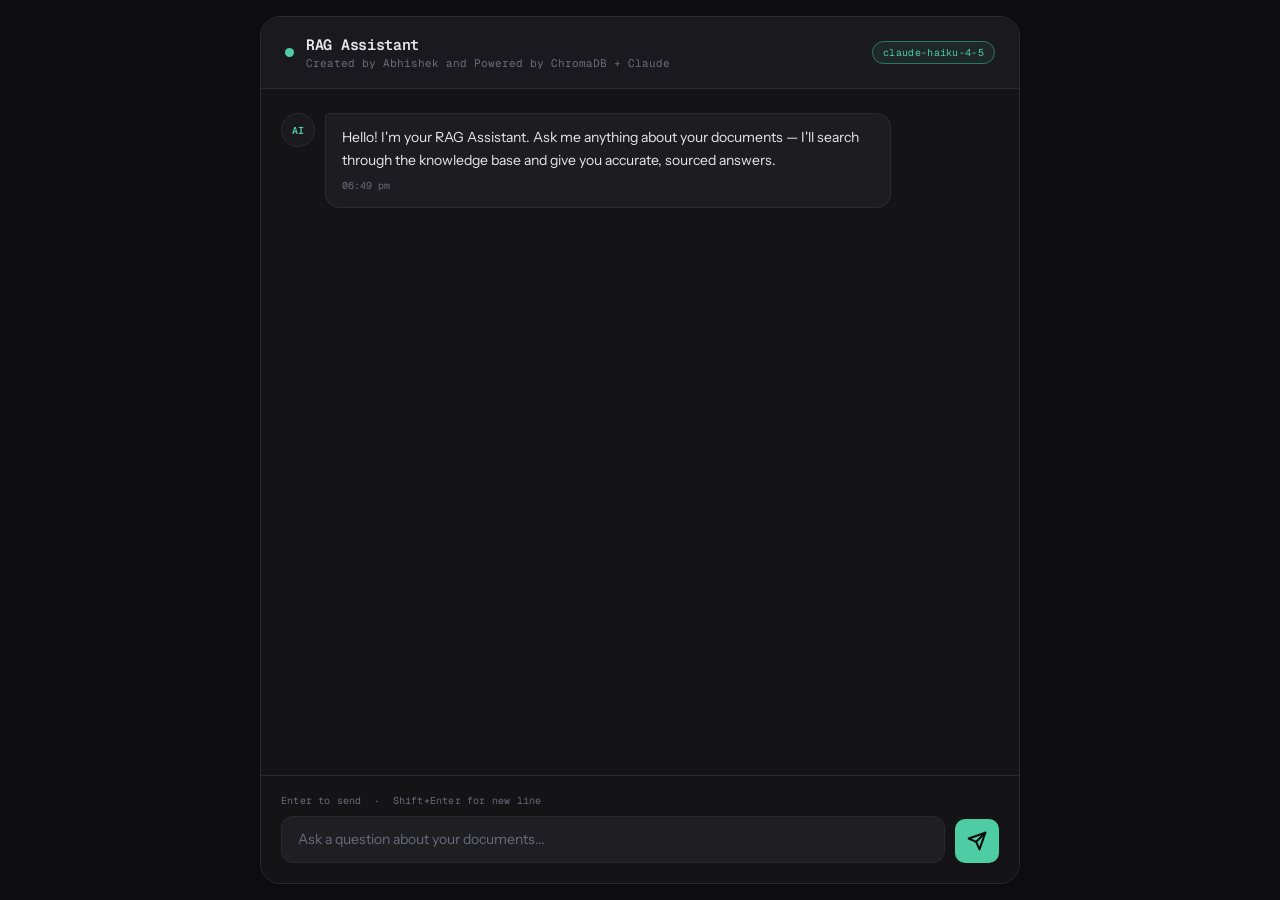
<file: chatboat/index.html>
<!doctype html>
<html lang="en">
  <head>
    <!--
    charset=UTF-8  → Hindi/special characters sahi dikhein
    viewport       → Mobile pe bhi sahi scale ho
  -->
    <meta charset="UTF-8" />
    <meta name="viewport" content="width=device-width, initial-scale=1.0" />
    <title>RAG Chatbot</title>

    <!-- Humara apna CSS file link kar rahe hain -->
    <link rel="stylesheet" href="style.css" />

    <!-- Google Font: Geist Mono — clean, techy feel -->
    <link rel="preconnect" href="https://fonts.googleapis.com" />
    <link
      href="https://fonts.googleapis.com/css2?family=Geist+Mono:wght@300;400;500;600&family=Instrument+Sans:wght@400;500;600&display=swap"
      rel="stylesheet"
    />
  </head>

  <body>
    <!--
    ═══════════════════════════════════════
    MAIN CONTAINER
    Poori chat window iske andar hai
    ═══════════════════════════════════════
  -->
    <div class="chat-container">
      <!-- ── HEADER ─────────────────────────────
         Top bar — title aur status dikhata hai
    ──────────────────────────────────────── -->
      <header class="chat-header">
        <div class="header-left">
          <!-- Green dot = online/active status -->
          <span class="status-dot"></span>
          <div>
            <h1 class="chat-title">RAG Assistant</h1>
            <p class="chat-subtitle">
              Created by Abhishek and Powered by ChromaDB + Claude
            </p>
          </div>
        </div>
        <!-- Right side mein model name badge -->
        <span class="model-badge">claude-haiku-4-5</span>
      </header>

      <!-- ── MESSAGES AREA ──────────────────────
         Yahan saari chat messages dikhti hain
         overflow-y: auto = scroll hoga jab messages zyada ho
    ──────────────────────────────────────── -->
      <main class="chat-messages" id="chatMessages">
        <!-- 
        Yeh ek default "welcome" message hai
        class="message bot" = left side dikhega (bot ka message)
        class="message user" = right side dikhega (user ka message)
      -->
        <div class="message bot">
          <div class="message-avatar">AI</div>
          <div class="message-content">
            <p>
              Hello! I'm your RAG Assistant. Ask me anything about your
              documents — I'll search through the knowledge base and give you
              accurate, sourced answers.
            </p>
            <span class="message-time" id="welcomeTime"></span>
          </div>
        </div>
      </main>

      <!-- ── TYPING INDICATOR ───────────────────
         Jab bot response generate kar raha ho
         tab yeh animated dots dikhte hain
         Default: hidden (display: none CSS mein)
    ──────────────────────────────────────── -->
      <div class="typing-indicator" id="typingIndicator">
        <div class="message-avatar">AI</div>
        <div class="typing-dots">
          <span></span>
          <span></span>
          <span></span>
        </div>
      </div>

      <!-- ── INPUT AREA ─────────────────────────
         Bottom bar — yahan user type karta hai
    ──────────────────────────────────────── -->
      <footer class="chat-input-area">
        <!-- Sources toggle — optional feature, baad mein use karenge -->
        <div class="input-toolbar">
          <span class="toolbar-hint"
            >Enter to send &nbsp;·&nbsp; Shift+Enter for new line</span
          >
        </div>

        <div class="input-row">
          <!--
          textarea = multi-line input
          id="userInput" = JS se refer karenge
          rows="1" = start mein ek line, auto-grow hoga JS se
          placeholder = jab kuch nahi likha ho tab dikh
        -->
          <textarea
            id="userInput"
            class="chat-input"
            placeholder="Ask a question about your documents..."
            rows="1"
          ></textarea>

          <!--
          Send button
          onclick="sendMessage()" = JS function call
        -->
          <button class="send-btn" id="sendBtn" onclick="sendMessage()">
            <!-- SVG arrow icon (send arrow) -->
            <svg
              width="20"
              height="20"
              viewBox="0 0 24 24"
              fill="none"
              stroke="currentColor"
              stroke-width="2.5"
              stroke-linecap="round"
              stroke-linejoin="round"
            >
              <line x1="22" y1="2" x2="11" y2="13"></line>
              <polygon points="22 2 15 22 11 13 2 9 22 2"></polygon>
            </svg>
          </button>
        </div>
      </footer>
    </div>
    <!-- end .chat-container -->

    <!-- ════════════════════════════════════════
       JAVASCRIPT — Chatbot ka brain
       HTML load hone ke baad run hota hai
  ════════════════════════════════════════ -->
    <script>
      // ── CONFIG ──────────────────────────────
      // Yahan sirf ek jagah pe API URL change karo
      // Backend ready hone ke baad yahi URL update karenge
      const API_URL = "http://localhost:8000/chat";

      // Kaun sa Claude model use karna hai
      const MODEL = "claude-haiku-4-5";

      // ── WELCOME TIME ─────────────────────────
      // Page load hote hi current time set karo welcome message mein
      document.getElementById("welcomeTime").textContent = getCurrentTime();

      // ── AUTO-RESIZE TEXTAREA ─────────────────
      // Jab user zyada text likhe, input box bada ho jaaye
      const userInput = document.getElementById("userInput");
      userInput.addEventListener("input", function () {
        this.style.height = "auto"; // Reset
        this.style.height = this.scrollHeight + "px"; // Content ke hisaab se grow
      });

      // ── ENTER KEY HANDLING ───────────────────
      // Enter = send, Shift+Enter = new line
      userInput.addEventListener("keydown", function (e) {
        if (e.key === "Enter" && !e.shiftKey) {
          e.preventDefault(); // Default newline rokna
          sendMessage(); // Message bhejo
        }
      });

      // ── MAIN FUNCTION: sendMessage() ─────────
      // Yeh function tab chalti hai jab user send kare
      async function sendMessage() {
        // 1. User ka text lo, extra spaces hatao
        const question = userInput.value.trim();

        // 2. Agar kuch likha hi nahi, toh kuch mat karo
        if (!question) return;

        // 3. Input clear karo aur resize reset karo
        userInput.value = "";
        userInput.style.height = "auto";

        // 4. Send button disable karo (double-send rokne ke liye)
        setSendBtnState(false);

        // 5. User ka message screen pe dikhao
        appendMessage("user", question);

        // 6. Bot typing indicator show karo
        showTyping(true);

        // 7. Backend API call karo
        try {
          const response = await fetch(API_URL, {
            method: "POST", // POST request
            headers: { "Content-Type": "application/json" }, // JSON bhej rahe hain
            body: JSON.stringify({ question: question }), // User ka sawaal
          });

          // 8. Response JSON mein convert karo
          const data = await response.json();

          // 9. Typing indicator hatao
          showTyping(false);

          // 10. Bot ka answer dikhao
          // Backend se 'answer' field expect kar rahe hain
          appendMessage("bot", data.answer || "No response Found.");
        } catch (error) {
          // Agar backend se connect nahi hua
          showTyping(false);
          appendMessage(
            "bot",
            "⚠️ Unable to connect to the backend. Please make sure the Python server is running.",
          );
          console.error("API Error:", error);
        }

        // 11. Send button wapas enable karo
        setSendBtnState(true);

        // 12. Input pe focus wapas do
        userInput.focus();
      }

      // ── HELPER: appendMessage() ──────────────
      // Ek naya message bubble banao aur chat mein add karo
      function appendMessage(role, text) {
        const messagesDiv = document.getElementById("chatMessages");

        // Naya div banao
        const messageDiv = document.createElement("div");
        messageDiv.classList.add("message", role); // 'message user' ya 'message bot'

        // Avatar text: user ke liye "U", bot ke liye "AI"
        const avatar = role === "user" ? "U" : "AI";

        // Message HTML structure
        messageDiv.innerHTML = `
        <div class="message-avatar">${avatar}</div>
        <div class="message-content">
          <p>${escapeHtml(text)}</p>
          <span class="message-time">${getCurrentTime()}</span>
        </div>
      `;

        // Chat mein add karo
        messagesDiv.appendChild(messageDiv);

        // Neeche scroll karo taaki latest message dikhe
        messagesDiv.scrollTop = messagesDiv.scrollHeight;
      }

      // ── HELPER: showTyping() ─────────────────
      // Typing indicator dikhao ya chhupaao
      function showTyping(show) {
        const indicator = document.getElementById("typingIndicator");
        indicator.style.display = show ? "flex" : "none";

        // Agar show ho raha hai toh scroll down
        if (show) {
          const messagesDiv = document.getElementById("chatMessages");
          messagesDiv.scrollTop = messagesDiv.scrollHeight;
        }
      }

      // ── HELPER: setSendBtnState() ─────────────
      // Send button enable/disable karo
      function setSendBtnState(enabled) {
        const btn = document.getElementById("sendBtn");
        btn.disabled = !enabled;
      }

      // ── HELPER: getCurrentTime() ──────────────
      // Current time return karo "HH:MM" format mein
      function getCurrentTime() {
        return new Date().toLocaleTimeString("en-IN", {
          hour: "2-digit",
          minute: "2-digit",
          hour12: true,
        });
      }

      // ── HELPER: escapeHtml() ─────────────────
      // Security ke liye — user input ko safe banao
      // XSS attack se bachata hai (malicious HTML inject hone se rokta hai)
      function escapeHtml(text) {
        const div = document.createElement("div");
        div.appendChild(document.createTextNode(text));
        return div.innerHTML;
      }
    </script>
  </body>
</html>
</file>
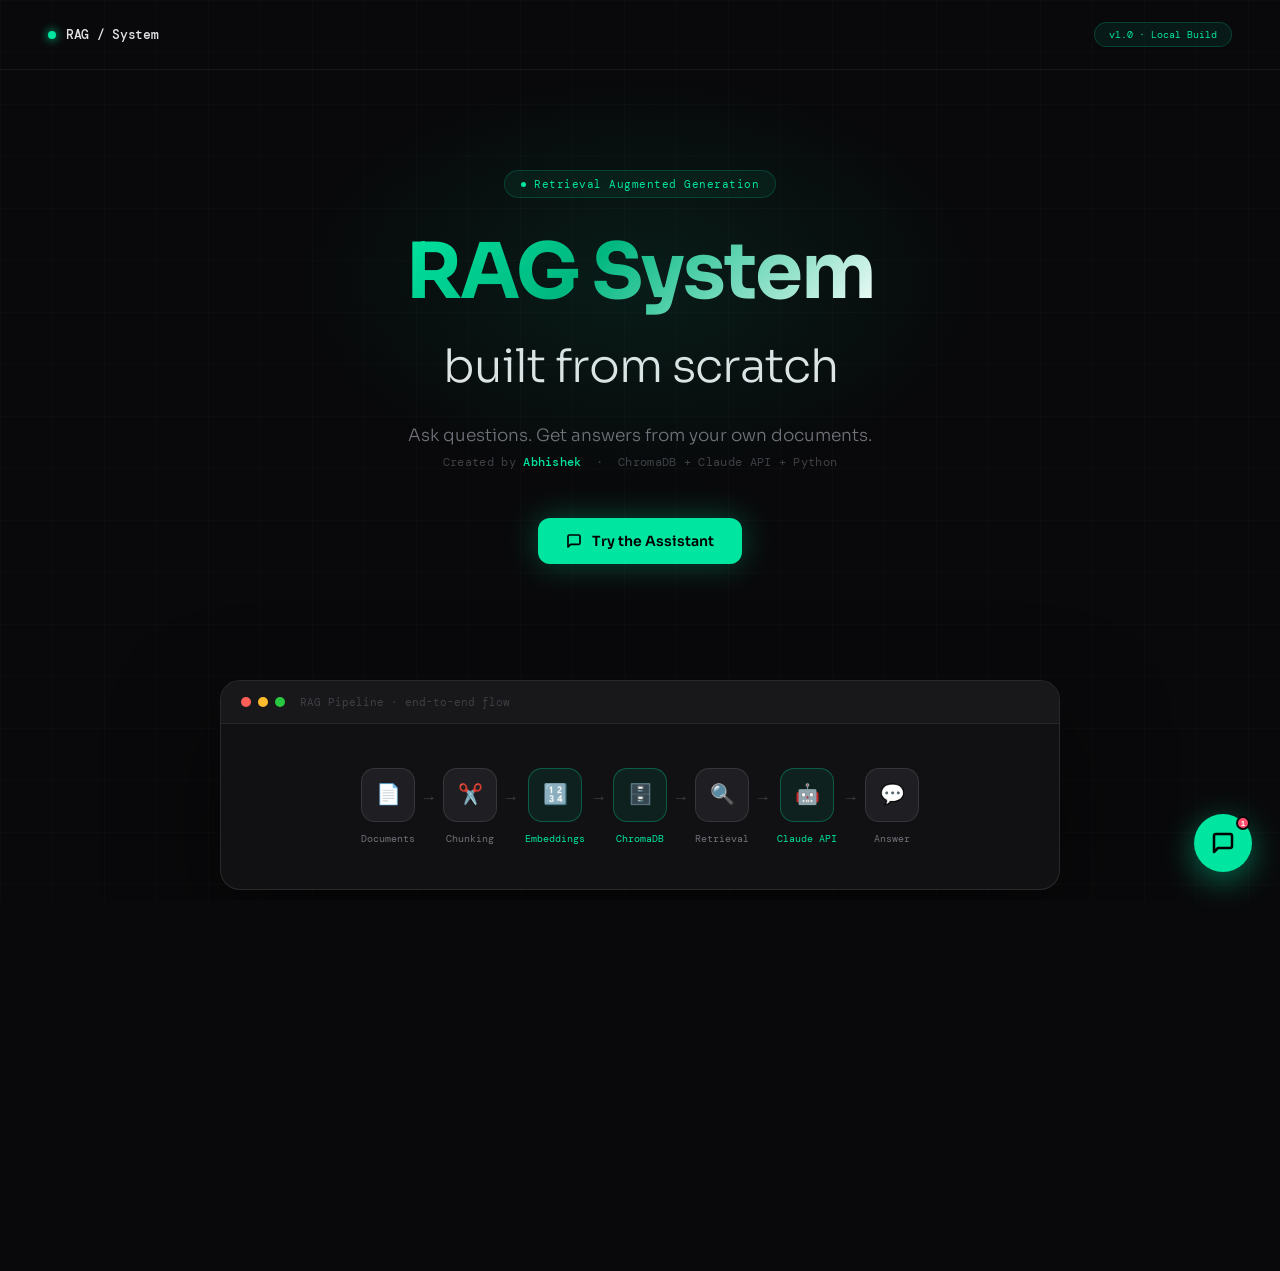
<file: chatboat/chatboat.html>
<!DOCTYPE html>
<html lang="en">
<head>
<meta charset="UTF-8"/>
<meta name="viewport" content="width=device-width, initial-scale=1.0"/>
<title>RAG System — Abhishek</title>
<link rel="preconnect" href="https://fonts.googleapis.com"/>
<link href="https://fonts.googleapis.com/css2?family=DM+Mono:wght@300;400;500&family=Sora:wght@300;400;500;600;700&display=swap" rel="stylesheet"/>
<style>
*,*::before,*::after{box-sizing:border-box;margin:0;padding:0}
:root{
  --bg:#09090b;--surface:#111113;--surface2:#18181b;--surface3:#1f1f23;
  --border:rgba(255,255,255,0.06);--border2:rgba(255,255,255,0.1);
  --accent:#00e5a0;--text:#e4e4e7;--text2:#71717a;--text3:#3f3f46;
  --user-bg:#0f2d24;--user-border:rgba(0,229,160,0.2);
  --mono:'DM Mono',monospace;--sans:'Sora',sans-serif;
}
html,body{height:100%;overflow-x:hidden}
body{font-family:var(--sans);background:var(--bg);color:var(--text)}
body::before{
  content:'';position:fixed;inset:0;
  background-image:linear-gradient(rgba(255,255,255,0.018) 1px,transparent 1px),linear-gradient(90deg,rgba(255,255,255,0.018) 1px,transparent 1px);
  background-size:52px 52px;pointer-events:none;z-index:0;
}

/* NAV */
nav{position:relative;z-index:1;display:flex;align-items:center;justify-content:space-between;padding:22px 48px;border-bottom:1px solid var(--border)}
.nav-logo{display:flex;align-items:center;gap:10px;font-family:var(--mono);font-size:13px;font-weight:500;color:var(--text);letter-spacing:-0.3px}
.nav-dot{width:8px;height:8px;border-radius:50%;background:var(--accent);box-shadow:0 0 10px var(--accent);animation:glow 2s infinite}
@keyframes glow{0%,100%{box-shadow:0 0 6px var(--accent)}50%{box-shadow:0 0 18px var(--accent)}}
.nav-badge{font-family:var(--mono);font-size:10px;color:var(--accent);background:rgba(0,229,160,0.08);border:1px solid rgba(0,229,160,0.2);padding:5px 14px;border-radius:20px}

/* HERO */
.hero{position:relative;z-index:1;display:flex;flex-direction:column;align-items:center;text-align:center;padding:100px 24px 60px}
.hero::before{content:'';position:absolute;top:0;left:50%;transform:translateX(-50%);width:700px;height:420px;background:radial-gradient(ellipse,rgba(0,229,160,0.09) 0%,transparent 70%);pointer-events:none}
.hero-tag{display:inline-flex;align-items:center;gap:8px;font-family:var(--mono);font-size:11px;color:var(--accent);background:rgba(0,229,160,0.06);border:1px solid rgba(0,229,160,0.18);padding:6px 16px;border-radius:20px;margin-bottom:32px;letter-spacing:0.5px}
.hero-tag span{width:5px;height:5px;border-radius:50%;background:var(--accent)}
h1{font-size:clamp(42px,6vw,78px);font-weight:700;line-height:1.1;letter-spacing:-2px;margin-bottom:10px}
.gt{background:linear-gradient(135deg,#00e5a0 0%,#00b37d 40%,#fff 100%);-webkit-background-clip:text;-webkit-text-fill-color:transparent;background-clip:text}
.hero-sub{font-size:clamp(14px,2vw,17px);color:var(--text2);font-weight:300;margin-top:16px;margin-bottom:8px}
.hero-by{font-family:var(--mono);font-size:12px;color:var(--text3);margin-bottom:48px;letter-spacing:0.3px}
.hero-by strong{color:var(--accent);font-weight:500}
.cta{display:inline-flex;align-items:center;gap:10px;background:var(--accent);color:#000;font-family:var(--sans);font-size:14px;font-weight:600;padding:14px 28px;border-radius:12px;border:none;cursor:pointer;transition:all 0.2s;box-shadow:0 0 32px rgba(0,229,160,0.3)}
.cta:hover{background:#1af5b0;box-shadow:0 0 48px rgba(0,229,160,0.5);transform:translateY(-2px)}

/* PIPELINE BANNER */
.banner{position:relative;z-index:1;margin:56px auto 0;max-width:840px;width:calc(100% - 48px);background:var(--surface);border:1px solid var(--border2);border-radius:20px;overflow:hidden;box-shadow:0 40px 100px rgba(0,0,0,0.5)}
.b-bar{display:flex;align-items:center;gap:7px;padding:14px 20px;background:var(--surface2);border-bottom:1px solid var(--border)}
.b-dot{width:10px;height:10px;border-radius:50%}
.b-url{font-family:var(--mono);font-size:11px;color:var(--text3);margin-left:8px}
.pipeline{padding:44px 32px;display:flex;align-items:center;justify-content:center;gap:0;flex-wrap:wrap;row-gap:16px}
.ps{display:flex;flex-direction:column;align-items:center;gap:10px;text-align:center}
.pi{width:54px;height:54px;border-radius:14px;background:var(--surface3);border:1px solid var(--border2);display:flex;align-items:center;justify-content:center;font-size:20px;transition:all 0.3s}
.ps:hover .pi{border-color:rgba(0,229,160,0.4);box-shadow:0 0 20px rgba(0,229,160,0.1)}
.ps.ac .pi{background:rgba(0,229,160,0.08);border-color:rgba(0,229,160,0.3)}
.pl{font-family:var(--mono);font-size:10px;color:var(--text2);white-space:nowrap}
.ps.ac .pl{color:var(--accent)}
.pa{color:var(--text3);font-size:16px;margin:0 6px;margin-top:-18px}

/* STATS */
.stats{position:relative;z-index:1;display:flex;justify-content:center;margin:56px auto;max-width:580px;border:1px solid var(--border);border-radius:16px;overflow:hidden}
.stat{flex:1;padding:28px 20px;text-align:center;border-right:1px solid var(--border)}
.stat:last-child{border-right:none}
.sn{font-family:var(--mono);font-size:22px;font-weight:500;color:var(--accent);display:block}
.sl{font-size:11px;color:var(--text2);margin-top:5px}

/* STACK */
.stack{position:relative;z-index:1;display:flex;justify-content:center;gap:8px;flex-wrap:wrap;padding:0 24px 72px}
.stag{font-family:var(--mono);font-size:11px;color:var(--text2);background:var(--surface);border:1px solid var(--border2);padding:6px 14px;border-radius:20px;transition:all 0.2s}
.stag:hover{color:var(--accent);border-color:rgba(0,229,160,0.3)}

/* FOOTER */
footer{position:relative;z-index:1;text-align:center;padding:24px;border-top:1px solid var(--border);font-family:var(--mono);font-size:11px;color:var(--text3)}
footer strong{color:var(--accent);font-weight:500}

/* ══ CHAT WIDGET ══ */
.bubble-btn{
  position:fixed;bottom:28px;right:28px;width:58px;height:58px;border-radius:50%;
  background:var(--accent);border:none;cursor:pointer;
  display:flex;align-items:center;justify-content:center;
  box-shadow:0 8px 32px rgba(0,229,160,0.45);z-index:1000;
  transition:all 0.25s cubic-bezier(0.34,1.56,0.64,1);color:#000;
}
.bubble-btn:hover{transform:scale(1.1);box-shadow:0 12px 44px rgba(0,229,160,0.6)}
.bubble-btn.open{background:#1a1a1e;transform:scale(0.9)}
.bubble-btn .i-open{display:flex}
.bubble-btn.open .i-open{display:none}
.bubble-btn .i-close{display:none}
.bubble-btn.open .i-close{display:flex}
.notif{position:absolute;top:2px;right:2px;width:14px;height:14px;background:#ff4d6d;border:2px solid var(--bg);border-radius:50%;font-size:8px;color:#fff;display:flex;align-items:center;justify-content:center;font-weight:700}

.chat-win{
  position:fixed;bottom:100px;right:28px;width:370px;height:510px;
  background:var(--surface);border:1px solid var(--border2);border-radius:20px;
  display:flex;flex-direction:column;overflow:hidden;
  box-shadow:0 24px 80px rgba(0,0,0,0.6),0 0 0 1px rgba(0,229,160,0.05);
  z-index:999;
  transform:scale(0.85) translateY(20px);opacity:0;pointer-events:none;
  transform-origin:bottom right;
  transition:all 0.3s cubic-bezier(0.34,1.56,0.64,1);
}
.chat-win.open{transform:scale(1) translateY(0);opacity:1;pointer-events:all}

/* header */
.cw-head{display:flex;align-items:center;justify-content:space-between;padding:15px 18px;background:var(--surface2);border-bottom:1px solid var(--border);flex-shrink:0}
.cw-left{display:flex;align-items:center;gap:10px}
.cw-av{width:34px;height:34px;border-radius:10px;background:linear-gradient(135deg,#00e5a0,#00875f);display:flex;align-items:center;justify-content:center;font-family:var(--mono);font-size:11px;font-weight:500;color:#000;box-shadow:0 0 14px rgba(0,229,160,0.3)}
.cw-name{font-family:var(--mono);font-size:13px;font-weight:500}
.cw-status{font-size:10px;color:var(--accent);display:flex;align-items:center;gap:5px;margin-top:2px}
.cw-sdot{width:5px;height:5px;border-radius:50%;background:var(--accent);box-shadow:0 0 6px var(--accent)}
.cw-x{cursor:pointer;color:var(--text2);background:none;border:none;display:flex;align-items:center;padding:4px}

/* messages */
.cw-msgs{flex:1;overflow-y:auto;padding:14px 12px;display:flex;flex-direction:column;gap:12px;scroll-behavior:smooth}
.cw-msgs::-webkit-scrollbar{width:3px}
.cw-msgs::-webkit-scrollbar-thumb{background:var(--border2);border-radius:3px}

.msg{display:flex;gap:8px;align-items:flex-start;animation:pop 0.28s cubic-bezier(0.34,1.56,0.64,1) forwards;opacity:0}
@keyframes pop{from{opacity:0;transform:scale(0.92) translateY(8px)}to{opacity:1;transform:scale(1) translateY(0)}}
.msg.user{flex-direction:row-reverse;align-self:flex-end;max-width:83%}
.msg.bot{align-self:flex-start;max-width:90%}
.av{width:26px;height:26px;border-radius:8px;display:flex;align-items:center;justify-content:center;font-family:var(--mono);font-size:9px;font-weight:500;flex-shrink:0}
.msg.bot .av{background:var(--surface3);border:1px solid var(--border2);color:var(--accent)}
.msg.user .av{background:var(--user-bg);border:1px solid var(--user-border);color:var(--accent)}
.bbl{padding:10px 13px;border-radius:13px;font-size:13px;line-height:1.65;font-weight:300}
.msg.bot .bbl{background:var(--surface2);border:1px solid var(--border);border-top-left-radius:3px;color:var(--text)}
.msg.user .bbl{background:var(--user-bg);border:1px solid var(--user-border);border-top-right-radius:3px;color:#a7f3d0}
.ts{display:block;font-size:9px;color:var(--text3);margin-top:5px;font-family:var(--mono)}

/* typing */
.typing{display:none;align-items:flex-start;gap:8px;padding:0 12px 6px}
.typing .av{background:var(--surface3);border:1px solid var(--border2);color:var(--accent)}
.dots{display:flex;gap:4px;align-items:center;padding:10px 14px;background:var(--surface2);border:1px solid var(--border);border-radius:13px;border-top-left-radius:3px}
.dots span{width:5px;height:5px;border-radius:50%;background:var(--accent);opacity:0.3;animation:bob 1.1s infinite ease-in-out}
.dots span:nth-child(2){animation-delay:0.18s}
.dots span:nth-child(3){animation-delay:0.36s}
@keyframes bob{0%,100%{opacity:0.2;transform:scale(0.75) translateY(0)}50%{opacity:1;transform:scale(1) translateY(-3px)}}

/* input */
.cw-foot{padding:10px 12px 14px;border-top:1px solid var(--border);flex-shrink:0}
.inp-row{display:flex;align-items:flex-end;gap:8px;background:var(--surface2);border:1px solid var(--border2);border-radius:12px;padding:3px 3px 3px 14px;transition:border-color 0.2s,box-shadow 0.2s}
.inp-row:focus-within{border-color:rgba(0,229,160,0.35);box-shadow:0 0 0 3px rgba(0,229,160,0.06)}
textarea{flex:1;background:transparent;border:none;outline:none;color:var(--text);font-family:var(--sans);font-size:13px;font-weight:300;line-height:1.5;padding:9px 0;resize:none;max-height:100px;overflow-y:auto}
textarea::placeholder{color:var(--text3)}
textarea::-webkit-scrollbar{width:0}
.send{width:36px;height:36px;border-radius:9px;background:var(--accent);border:none;cursor:pointer;display:flex;align-items:center;justify-content:center;color:#000;flex-shrink:0;transition:all 0.15s;box-shadow:0 0 12px rgba(0,229,160,0.25)}
.send:hover:not(:disabled){background:#1af5b0;box-shadow:0 0 20px rgba(0,229,160,0.45);transform:scale(1.06)}
.send:active:not(:disabled){transform:scale(0.95)}
.send:disabled{background:var(--surface3);color:var(--text3);cursor:not-allowed;box-shadow:none}

@media(max-width:480px){
  .chat-win{width:calc(100vw - 20px);right:10px;bottom:88px}
  nav{padding:16px 20px}
  .pipeline{padding:32px 16px}
  .stats{flex-direction:column}
  .stat{border-right:none;border-bottom:1px solid var(--border)}
  .stat:last-child{border-bottom:none}
}
</style>
</head>
<body>

<!-- LANDING PAGE -->
<nav>
  <div class="nav-logo"><div class="nav-dot"></div>RAG / System</div>
  <span class="nav-badge">v1.0 · Local Build</span>
</nav>

<section class="hero">
  <div class="hero-tag"><span></span>Retrieval Augmented Generation</div>
  <h1><span class="gt">RAG System</span><br/><span style="color:var(--text);font-weight:300;font-size:0.6em;letter-spacing:-1px">built from scratch</span></h1>
  <p class="hero-sub">Ask questions. Get answers from your own documents.</p>
  <p class="hero-by">Created by <strong>Abhishek</strong> &nbsp;·&nbsp; ChromaDB + Claude API + Python</p>
  <button class="cta" onclick="toggleChat()">
    <svg width="16" height="16" viewBox="0 0 24 24" fill="none" stroke="currentColor" stroke-width="2.5" stroke-linecap="round" stroke-linejoin="round"><path d="M21 15a2 2 0 0 1-2 2H7l-4 4V5a2 2 0 0 1 2-2h14a2 2 0 0 1 2 2z"></path></svg>
    Try the Assistant
  </button>
</section>

<div class="banner">
  <div class="b-bar">
    <div class="b-dot" style="background:#ff5f57"></div>
    <div class="b-dot" style="background:#febc2e"></div>
    <div class="b-dot" style="background:#28c840"></div>
    <span class="b-url">RAG Pipeline · end-to-end flow</span>
  </div>
  <div class="pipeline">
    <div class="ps"><div class="pi">📄</div><div class="pl">Documents</div></div>
    <div class="pa">→</div>
    <div class="ps"><div class="pi">✂️</div><div class="pl">Chunking</div></div>
    <div class="pa">→</div>
    <div class="ps ac"><div class="pi">🔢</div><div class="pl">Embeddings</div></div>
    <div class="pa">→</div>
    <div class="ps ac"><div class="pi">🗄️</div><div class="pl">ChromaDB</div></div>
    <div class="pa">→</div>
    <div class="ps"><div class="pi">🔍</div><div class="pl">Retrieval</div></div>
    <div class="pa">→</div>
    <div class="ps ac"><div class="pi">🤖</div><div class="pl">Claude API</div></div>
    <div class="pa">→</div>
    <div class="ps"><div class="pi">💬</div><div class="pl">Answer</div></div>
  </div>
</div>

<div class="stats">
  <div class="stat"><span class="sn" id="chunkCount">—</span><div class="sl">Chunks in DB</div></div>
  <div class="stat"><span class="sn">MiniLM</span><div class="sl">Embedding Model</div></div>
  <div class="stat"><span class="sn">Haiku 4.5</span><div class="sl">Claude Model</div></div>
</div>

<div class="stack">
  <span class="stag">Python 3.x</span><span class="stag">FastAPI</span><span class="stag">ChromaDB</span>
  <span class="stag">LangChain</span><span class="stag">HuggingFace</span><span class="stag">Claude API</span>
  <span class="stag">Vanilla JS</span><span class="stag">HTML + CSS</span>
</div>

<footer>Built by <strong>Abhishek</strong> &nbsp;·&nbsp; RAG System Demo &nbsp;·&nbsp; 2026</footer>


<!-- CHAT WIDGET BUTTON -->
<button class="bubble-btn" id="bubbleBtn" onclick="toggleChat()">
  <div class="notif" id="notif">1</div>
  <span class="i-open">
    <svg width="24" height="24" viewBox="0 0 24 24" fill="none" stroke="currentColor" stroke-width="2.5" stroke-linecap="round" stroke-linejoin="round"><path d="M21 15a2 2 0 0 1-2 2H7l-4 4V5a2 2 0 0 1 2-2h14a2 2 0 0 1 2 2z"></path></svg>
  </span>
  <span class="i-close">
    <svg width="20" height="20" viewBox="0 0 24 24" fill="none" stroke="var(--accent)" stroke-width="2.5" stroke-linecap="round" stroke-linejoin="round"><line x1="18" y1="6" x2="6" y2="18"></line><line x1="6" y1="6" x2="18" y2="18"></line></svg>
  </span>
</button>

<!-- CHAT WINDOW -->
<div class="chat-win" id="chatWin">
  <div class="cw-head">
    <div class="cw-left">
      <div class="cw-av">AI</div>
      <div>
        <div class="cw-name">RAG Assistant</div>
        <div class="cw-status"><span class="cw-sdot"></span>Online · ChromaDB connected</div>
      </div>
    </div>
    <button class="cw-x" onclick="toggleChat()">
      <svg width="16" height="16" viewBox="0 0 24 24" fill="none" stroke="currentColor" stroke-width="2" stroke-linecap="round" stroke-linejoin="round"><line x1="18" y1="6" x2="6" y2="18"></line><line x1="6" y1="6" x2="18" y2="18"></line></svg>
    </button>
  </div>

  <div class="cw-msgs" id="cwMsgs">
    <div class="msg bot">
      <div class="av">AI</div>
      <div class="bbl">Hello! I'm your RAG Assistant. Ask me anything about your documents — I'll search through the knowledge base and give you accurate answers.<span class="ts" id="wts"></span></div>
    </div>
  </div>

  <div class="typing" id="typingEl">
    <div class="av">AI</div>
    <div class="dots"><span></span><span></span><span></span></div>
  </div>

  <div class="cw-foot">
    <div class="inp-row">
      <textarea id="cwInput" placeholder="Ask a question..." rows="1"></textarea>
      <button class="send" id="sendBtn" onclick="sendMsg()">
        <svg width="16" height="16" viewBox="0 0 24 24" fill="none" stroke="currentColor" stroke-width="2.5" stroke-linecap="round" stroke-linejoin="round"><line x1="22" y1="2" x2="11" y2="13"></line><polygon points="22 2 15 22 11 13 2 9 22 2"></polygon></svg>
      </button>
    </div>
  </div>
</div>

<script>
const API = 'http://localhost:8000/chat';
document.getElementById('wts').textContent = getTime();

fetch('http://localhost:8000/')
  .then(r=>r.json())
  .then(d=>{ if(d.chunks_in_db!=null) document.getElementById('chunkCount').textContent=d.chunks_in_db; })
  .catch(()=>{});

let open=false;
function toggleChat(){
  open=!open;
  document.getElementById('chatWin').classList.toggle('open',open);
  document.getElementById('bubbleBtn').classList.toggle('open',open);
  if(open){ document.getElementById('notif').style.display='none'; document.getElementById('cwInput').focus(); }
}

const inp=document.getElementById('cwInput');
inp.addEventListener('input',function(){this.style.height='auto';this.style.height=this.scrollHeight+'px'});
inp.addEventListener('keydown',function(e){ if(e.key==='Enter'&&!e.shiftKey){e.preventDefault();sendMsg()} });

async function sendMsg(){
  const q=inp.value.trim(); if(!q) return;
  inp.value=''; inp.style.height='auto';
  setBtn(false); addMsg('user',q); showTyping(true);
  try{
    const r=await fetch(API,{method:'POST',headers:{'Content-Type':'application/json'},body:JSON.stringify({question:q})});
    const d=await r.json();
    showTyping(false); addMsg('bot',d.answer||'No response received.');
  }catch(e){
    showTyping(false); addMsg('bot','⚠️ Unable to connect to the backend. Please make sure the Python server is running.');
  }
  setBtn(true); inp.focus();
}

function addMsg(role,text){
  const w=document.getElementById('cwMsgs');
  const d=document.createElement('div');
  d.className='msg '+role;
  d.innerHTML=`<div class="av">${role==='user'?'U':'AI'}</div><div class="bbl">${esc(text)}<span class="ts">${getTime()}</span></div>`;
  w.appendChild(d); w.scrollTop=w.scrollHeight;
}
function showTyping(s){ const t=document.getElementById('typingEl'); t.style.display=s?'flex':'none'; if(s) document.getElementById('cwMsgs').scrollTop=9999; }
function setBtn(on){ document.getElementById('sendBtn').disabled=!on; }
function getTime(){ return new Date().toLocaleTimeString('en-IN',{hour:'2-digit',minute:'2-digit',hour12:true}); }
function esc(t){ const d=document.createElement('div'); d.appendChild(document.createTextNode(t)); return d.innerHTML; }
</script>
</body>
</html>
</file>
<file: chatboat/style.css>
/* ════════════════════════════════════════════
   RAG Chatbot — style.css
   Dark theme, minimal, techy feel
   Font: Geist Mono (headings) + Instrument Sans (body)
════════════════════════════════════════════ */


/* ── CSS VARIABLES ──────────────────────────
   Ek jagah pe color/size change karo,
   poori site pe reflect hoga
───────────────────────────────────────────── */
:root {
  --bg-page:        #0d0d0f;   /* Page background — near black */
  --bg-container:   #141416;   /* Chat container background */
  --bg-header:      #1a1a1e;   /* Header background */
  --bg-input:       #1e1e23;   /* Input box background */
  --bg-user-msg:    #1f3a4a;   /* User message bubble (dark teal) */
  --bg-bot-msg:     #1c1c21;   /* Bot message bubble (dark gray) */

  --accent:         #4ecca3;   /* Green accent — brand color */
  --accent-dim:     #2a7a61;   /* Dimmer green for borders */

  --text-primary:   #e8e8ec;   /* Main text color */
  --text-secondary: #6b6b7a;   /* Muted text (time, hints) */
  --text-user:      #a8d8ea;   /* User message text (light blue) */

  --border:         #2a2a32;   /* Subtle border color */
  --border-focus:   #4ecca3;   /* Border when input is focused */

  --radius-msg:     14px;      /* Message bubble corner radius */
  --radius-btn:     10px;      /* Button corner radius */

  --font-mono:      'Geist Mono', monospace;      /* Headers, badges */
  --font-body:      'Instrument Sans', sans-serif; /* Messages, input */

  --transition:     0.2s ease; /* Default transition speed */
}


/* ── RESET ───────────────────────────────────
   Browser ka default style hatao
───────────────────────────────────────────── */
*, *::before, *::after {
  box-sizing: border-box;
  margin: 0;
  padding: 0;
}


/* ── BASE BODY ───────────────────────────────
   Poora page ka base style
───────────────────────────────────────────── */
body {
  font-family: var(--font-body);
  background-color: var(--bg-page);
  color: var(--text-primary);
  height: 100vh;            /* Full viewport height */
  display: flex;
  align-items: center;      /* Vertically center */
  justify-content: center;  /* Horizontally center */
  padding: 16px;
}


/* ══════════════════════════════════════════
   CHAT CONTAINER
   Main chat window — flex column layout
   (header on top, messages in middle, input at bottom)
══════════════════════════════════════════ */
.chat-container {
  width: 100%;
  max-width: 760px;          /* Desktop pe max width */
  height: calc(100vh - 32px); /* Full height minus body padding */
  max-height: 900px;
  background-color: var(--bg-container);
  border: 1px solid var(--border);
  border-radius: 20px;
  display: flex;
  flex-direction: column;    /* Vertical stack */
  overflow: hidden;          /* Children ka overflow cut karo */
}


/* ══════════════════════════════════════════
   HEADER
   Top bar with title and status
══════════════════════════════════════════ */
.chat-header {
  display: flex;
  align-items: center;
  justify-content: space-between;
  padding: 18px 24px;
  background-color: var(--bg-header);
  border-bottom: 1px solid var(--border);
  flex-shrink: 0;            /* Header ka size fix rahega, shrink nahi hoga */
}

.header-left {
  display: flex;
  align-items: center;
  gap: 12px;
}

/* Animated green dot (pulsing = online) */
.status-dot {
  width: 9px;
  height: 9px;
  border-radius: 50%;
  background-color: var(--accent);
  box-shadow: 0 0 0 0 var(--accent);
  animation: pulse 2s infinite; /* Pulse animation */
  flex-shrink: 0;
}

@keyframes pulse {
  0%   { box-shadow: 0 0 0 0 rgba(78, 204, 163, 0.5); }
  70%  { box-shadow: 0 0 0 8px rgba(78, 204, 163, 0); }
  100% { box-shadow: 0 0 0 0 rgba(78, 204, 163, 0); }
}

.chat-title {
  font-family: var(--font-mono);
  font-size: 15px;
  font-weight: 600;
  letter-spacing: -0.3px;
  color: var(--text-primary);
}

.chat-subtitle {
  font-size: 11px;
  color: var(--text-secondary);
  margin-top: 2px;
  font-family: var(--font-mono);
}

/* Model name badge (top right) */
.model-badge {
  font-family: var(--font-mono);
  font-size: 10px;
  color: var(--accent);
  background: rgba(78, 204, 163, 0.08);
  border: 1px solid var(--accent-dim);
  padding: 4px 10px;
  border-radius: 20px;
  letter-spacing: 0.3px;
}


/* ══════════════════════════════════════════
   MESSAGES AREA
   Scrollable chat history
══════════════════════════════════════════ */
.chat-messages {
  flex: 1;                   /* Available space le lo (grow) */
  overflow-y: auto;          /* Vertical scroll jab messages zyada ho */
  padding: 24px 20px;
  display: flex;
  flex-direction: column;
  gap: 16px;                 /* Messages ke beech gap */
  scroll-behavior: smooth;   /* Smooth scroll when new message arrives */
}

/* Custom scrollbar (Chrome/Edge) */
.chat-messages::-webkit-scrollbar { width: 4px; }
.chat-messages::-webkit-scrollbar-track { background: transparent; }
.chat-messages::-webkit-scrollbar-thumb {
  background: var(--border);
  border-radius: 4px;
}


/* ══════════════════════════════════════════
   MESSAGE BUBBLE
   Har ek message ka structure
══════════════════════════════════════════ */
.message {
  display: flex;
  align-items: flex-start;
  gap: 10px;
  animation: fadeSlideIn 0.25s ease forwards; /* Appear animation */
  max-width: 85%;            /* Message poori width nahi lega */
}

/* Bot message — left side */
.message.bot {
  align-self: flex-start;    /* Left pe rakho */
  flex-direction: row;       /* Avatar, phir message */
}

/* User message — right side */
.message.user {
  align-self: flex-end;      /* Right pe rakho */
  flex-direction: row-reverse; /* Message, phir avatar */
}

/* Message appear animation */
@keyframes fadeSlideIn {
  from {
    opacity: 0;
    transform: translateY(10px);
  }
  to {
    opacity: 1;
    transform: translateY(0);
  }
}


/* ── AVATAR ──────────────────────────────────
   Small circular icon next to each message
───────────────────────────────────────────── */
.message-avatar {
  width: 34px;
  height: 34px;
  border-radius: 50%;
  background: var(--bg-header);
  border: 1px solid var(--border);
  display: flex;
  align-items: center;
  justify-content: center;
  font-family: var(--font-mono);
  font-size: 10px;
  font-weight: 600;
  color: var(--accent);
  flex-shrink: 0;            /* Avatar ka size fixed rahega */
}

/* User avatar slightly different color */
.message.user .message-avatar {
  color: var(--text-user);
  border-color: rgba(168, 216, 234, 0.2);
}


/* ── MESSAGE CONTENT ─────────────────────────
   Text bubble itself
───────────────────────────────────────────── */
.message-content {
  padding: 12px 16px;
  border-radius: var(--radius-msg);
  line-height: 1.65;
  font-size: 14px;
}

/* Bot message bubble */
.message.bot .message-content {
  background-color: var(--bg-bot-msg);
  border: 1px solid var(--border);
  color: var(--text-primary);
  border-top-left-radius: 4px; /* Sharp top-left corner (connects to avatar) */
}

/* User message bubble */
.message.user .message-content {
  background-color: var(--bg-user-msg);
  border: 1px solid rgba(168, 216, 234, 0.15);
  color: var(--text-user);
  border-top-right-radius: 4px; /* Sharp top-right corner */
  text-align: left;
}

/* Time stamp below message */
.message-time {
  display: block;
  font-size: 10px;
  color: var(--text-secondary);
  margin-top: 6px;
  font-family: var(--font-mono);
}


/* ══════════════════════════════════════════
   TYPING INDICATOR
   Animated dots jab bot soch raha ho
══════════════════════════════════════════ */
.typing-indicator {
  display: none;             /* Default hidden — JS se show/hide hoga */
  align-items: center;
  gap: 10px;
  padding: 0 20px 12px;
}

.typing-dots {
  display: flex;
  align-items: center;
  gap: 5px;
  padding: 12px 16px;
  background: var(--bg-bot-msg);
  border: 1px solid var(--border);
  border-radius: var(--radius-msg);
  border-top-left-radius: 4px;
}

/* Teenon dots */
.typing-dots span {
  width: 7px;
  height: 7px;
  border-radius: 50%;
  background: var(--accent);
  opacity: 0.4;
  animation: blink 1.2s infinite ease-in-out;
}

/* Har dot ki delay alag hai — wave effect */
.typing-dots span:nth-child(2) { animation-delay: 0.2s; }
.typing-dots span:nth-child(3) { animation-delay: 0.4s; }

@keyframes blink {
  0%, 100% { opacity: 0.2; transform: scale(0.8); }
  50%       { opacity: 1;   transform: scale(1.1); }
}


/* ══════════════════════════════════════════
   INPUT AREA
   Bottom bar with textarea + send button
══════════════════════════════════════════ */
.chat-input-area {
  padding: 12px 20px 20px;
  background: var(--bg-container);
  border-top: 1px solid var(--border);
  flex-shrink: 0;
}

/* Hint text above input */
.input-toolbar {
  margin-bottom: 8px;
}

.toolbar-hint {
  font-size: 10px;
  color: var(--text-secondary);
  font-family: var(--font-mono);
  letter-spacing: 0.2px;
}

/* Input row: textarea + button side by side */
.input-row {
  display: flex;
  align-items: flex-end;     /* Button bottom pe alag */
  gap: 10px;
}

/* ── TEXTAREA ─────────────────────────────── */
.chat-input {
  flex: 1;                   /* Available width le lo */
  background: var(--bg-input);
  border: 1px solid var(--border);
  border-radius: 12px;
  padding: 12px 16px;
  color: var(--text-primary);
  font-family: var(--font-body);
  font-size: 14px;
  line-height: 1.5;
  resize: none;              /* Manual resize disable */
  outline: none;
  max-height: 140px;         /* Zyada bada nahi hoga */
  overflow-y: auto;
  transition: border-color var(--transition);
}

/* Focus state — accent border */
.chat-input:focus {
  border-color: var(--border-focus);
  box-shadow: 0 0 0 3px rgba(78, 204, 163, 0.08);
}

.chat-input::placeholder {
  color: var(--text-secondary);
}

/* ── SEND BUTTON ─────────────────────────── */
.send-btn {
  width: 44px;
  height: 44px;
  border-radius: var(--radius-btn);
  background: var(--accent);
  border: none;
  cursor: pointer;
  display: flex;
  align-items: center;
  justify-content: center;
  color: #0d0d0f;            /* Dark icon on green button */
  transition: all var(--transition);
  flex-shrink: 0;
}

.send-btn:hover:not(:disabled) {
  background: #5dd9b4;       /* Slightly lighter on hover */
  transform: scale(1.05);    /* Slight zoom */
}

.send-btn:active:not(:disabled) {
  transform: scale(0.97);    /* Press effect */
}

/* Disabled state — jab message process ho raha ho */
.send-btn:disabled {
  background: var(--border);
  color: var(--text-secondary);
  cursor: not-allowed;
  transform: none;
}


/* ══════════════════════════════════════════
   RESPONSIVE — Mobile ke liye
══════════════════════════════════════════ */
@media (max-width: 600px) {
  body { padding: 0; }

  .chat-container {
    height: 100vh;
    border-radius: 0;
    border: none;
    max-height: none;
  }

  .chat-header { padding: 14px 16px; }
  .chat-messages { padding: 16px 12px; }
  .chat-input-area { padding: 10px 12px 16px; }

  .message { max-width: 92%; }
}
</file>
